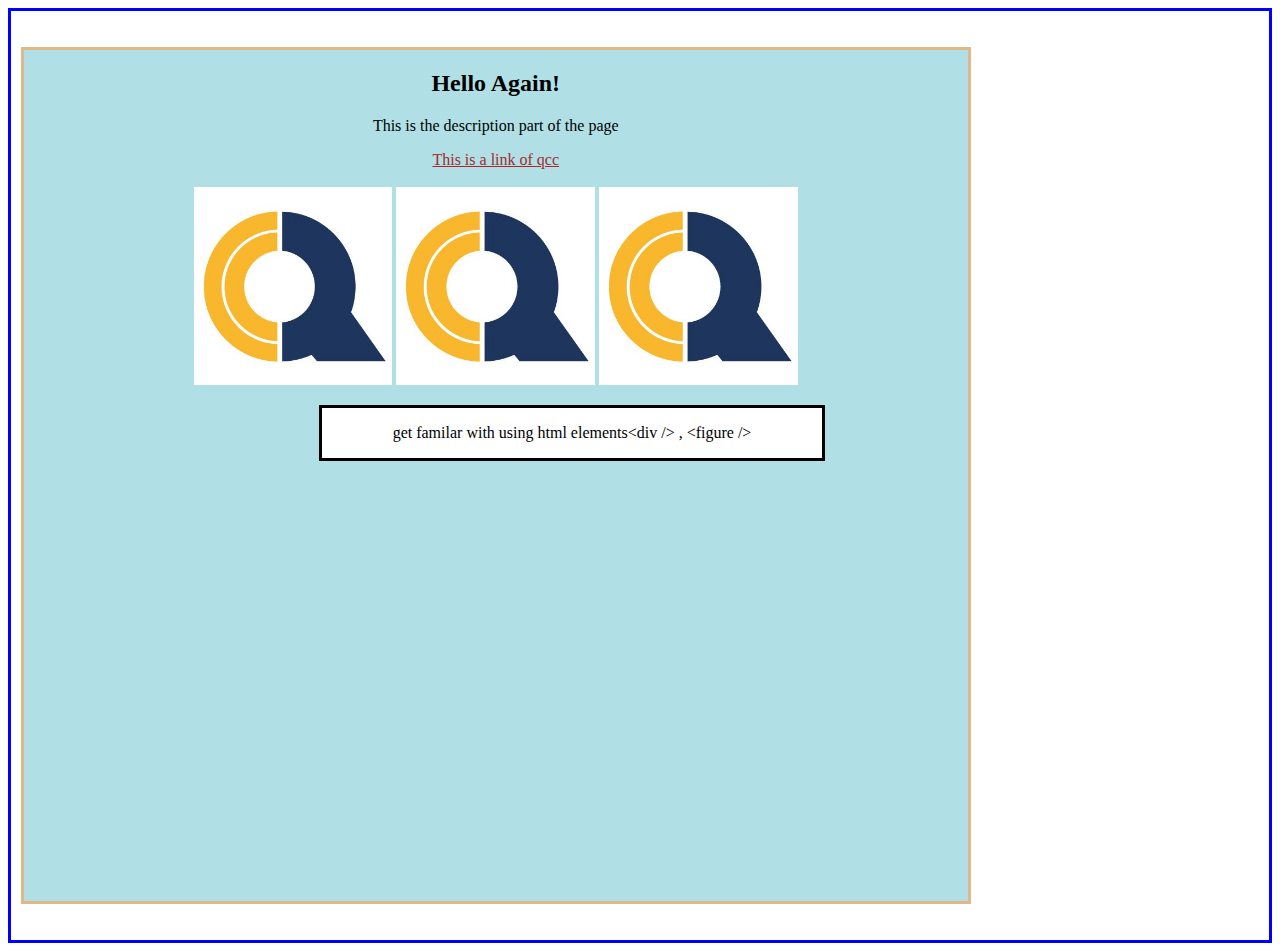
<file: index.html>
<!DOCTYPE html>
<html lang="en">
<head>
    <meta charset="UTF-8">
    <meta name="viewport" content="width= device-width , initial-scale=1.0">
    <title>Document</title>
</head>
<body>
    <header>

    </header>
    <main style="border: 3px solid blue;">
        <br>
        <br>
        <div style='background-color: powderblue;border: 3px solid burlywood;width: 75%;margin-left: 10px;text-align: center;'>
            <h2>Hello Again!</h2>
            <p>This is the description part of the page</p>
            <figure>
                <figcaption><a style='color: brown;'href="https://www.qcc.cuny.edu/">This is a link of qcc</a></figcaption>
                <br>
                <img width='23%'src="qcc_cuny.jpg" alt="">
                <img width='23%'src="qcc_cuny.jpg" alt="">
                <img width='23%'src="qcc_cuny.jpg" alt="">
            </figure>
            <table align="center">
           <div style='background-color: white;border:3px solid black;width: 500px;left:center; margin-left:295px;'>
            
                <p>get familar with using html elements<span><</span>div <span>/></span> <span>,</span> <span><</span>figure <span>/></span></p>
            
        </div>
    </table>
        <br>
        
        <section>
            <iframe width="50%" height="400px" src="https://www.youtube.com/embed/H14bBuluwB8?si=42sxptfTe6qBx64R" frameborder="0"></iframe>
            
        </section>
        <br>




        </div>
        <br>
        <br>
        

    </main>
    <footer>

    </footer>
    
</body>
</html>
</file>
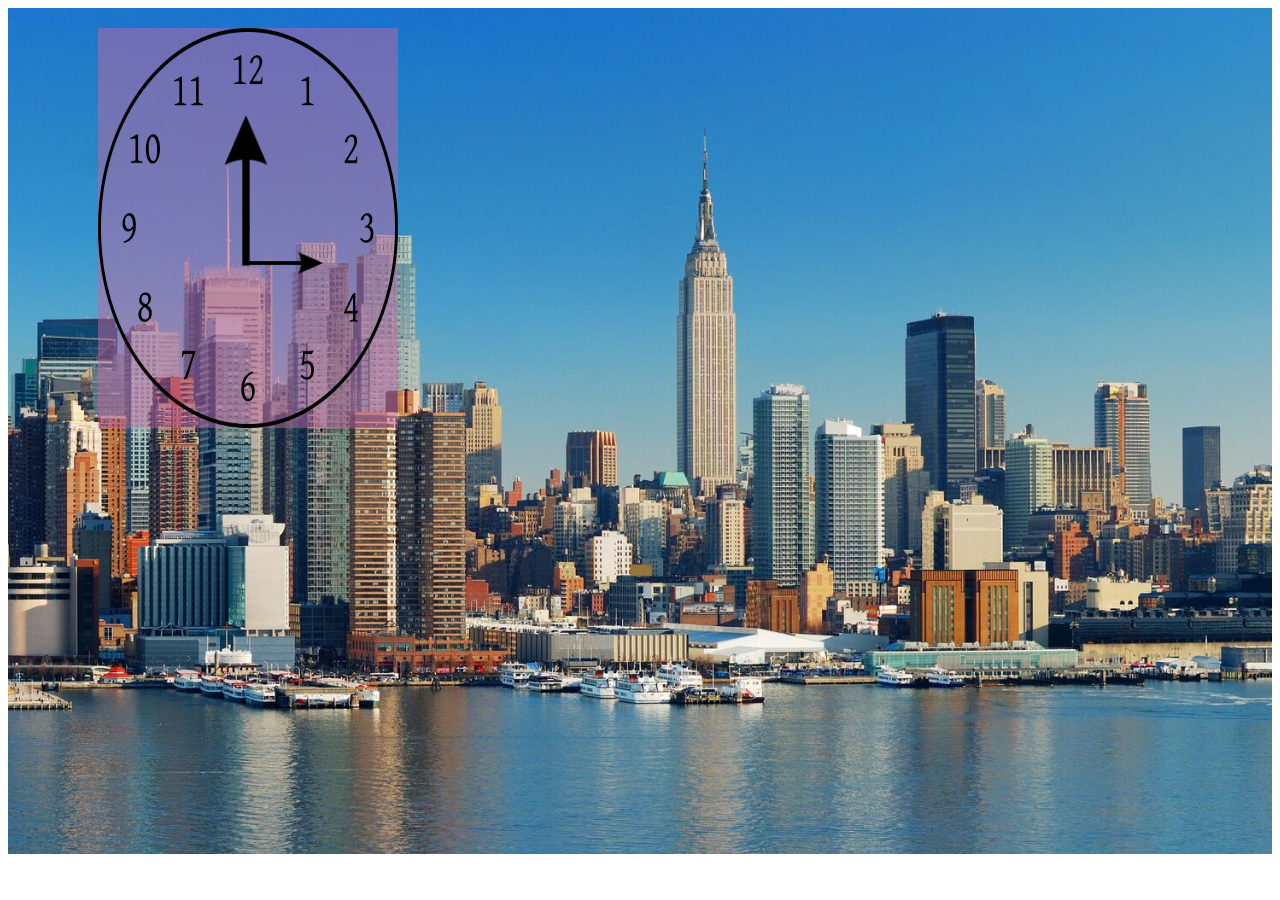
<file: Assingment6/index.html>
<!DOCTYPE html>
<html lang="en">
<head>
    <meta charset="UTF-8">
    <meta name="viewport" content="width=device-width, initial-scale=1.0">
    <title>Document</title>
    <!-- link for css -->
     <link rel="stylesheet" href="style.css">
</head>
<body>
    <!DOCTYPE html>
<html lang="en">
<head>
    <meta charset="UTF-8">
    <meta name="viewport" content="width=device-width, initial-scale=1.0">
    <title>Document</title>
    <link rel="stylesheet" href="style.css">
</head>

<body>
    <div class="Container">
        <img src="images/nyc.jpg" alt="">
      

        <div class="heroBox">
        
       <div class="hero">

        <div class="hand1">
            <img class="I"src="images/hand.png" alt="">

        </div>
        <div class="hand2">
            <img class="I"src="images/hand.png" alt="">

        </div>
        
    </div>
</div>
</div>

    
</body>
</html>
    
</body>
</html>
</file>
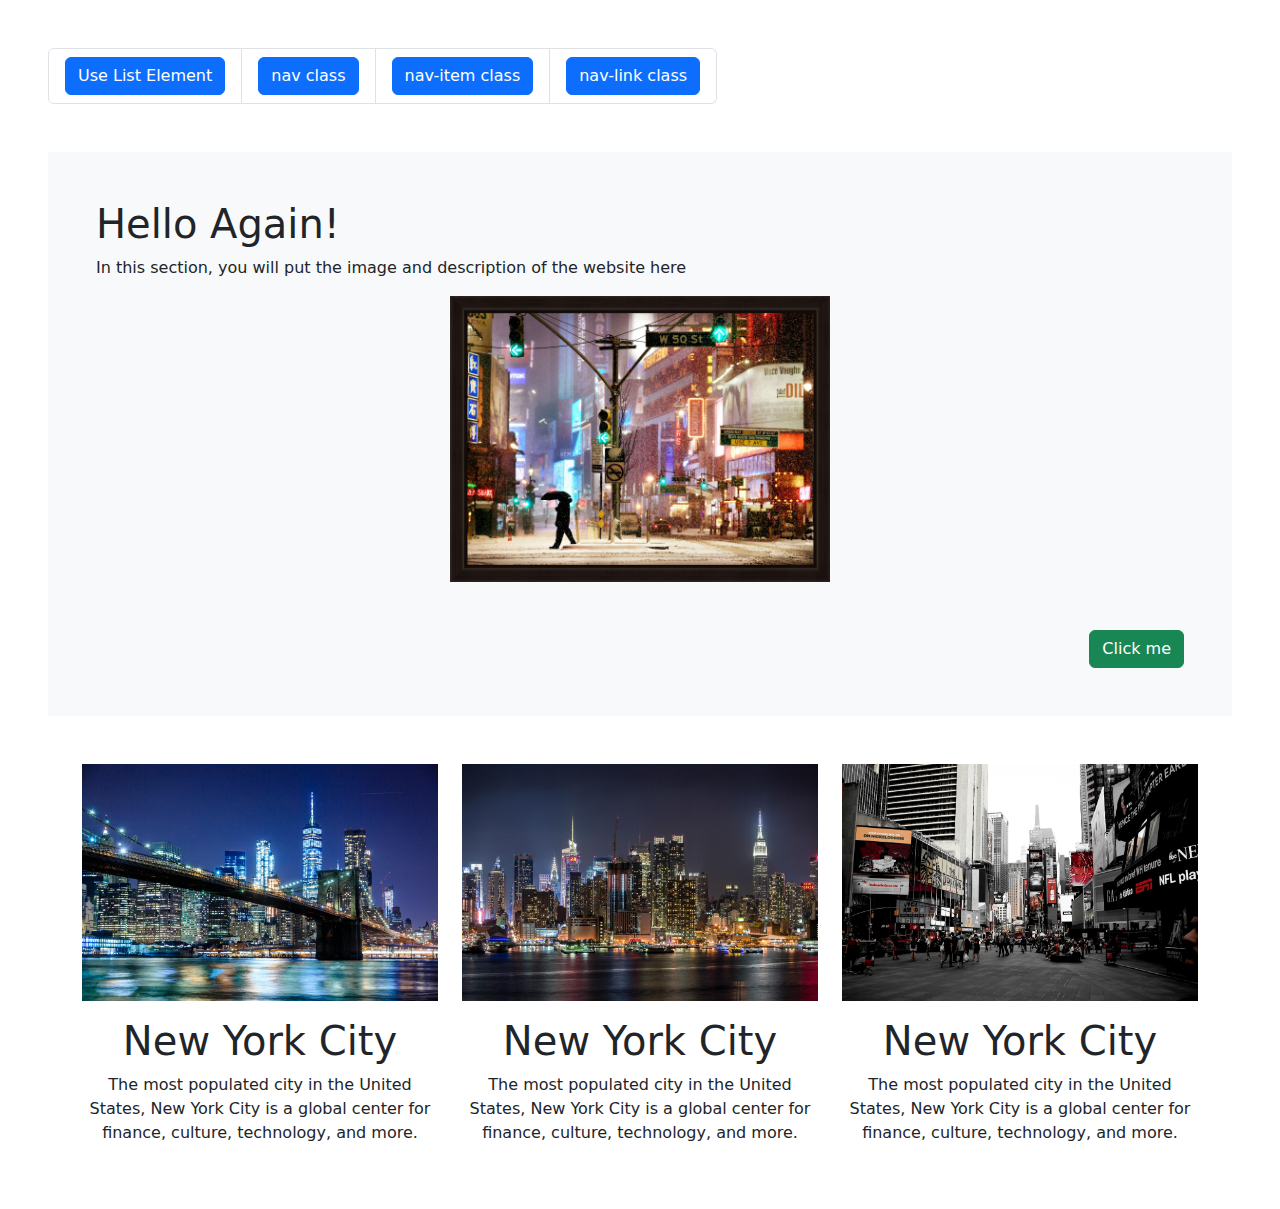
<file: ET710_Assignment8/index.html>
<!-- notes available in Goodnotes -->

<!DOCTYPE html>
<html lang="en">
<head>
    <meta charset="UTF-8">
    <meta name="viewport" content="width=device-width, initial-scale=1.0">
    <title>Document</title>
    <!-- link for bootstrap -->
    <link href="https://cdn.jsdelivr.net/npm/bootstrap@5.3.3/dist/css/bootstrap.min.css" rel="stylesheet" integrity="sha384-QWTKZyjpPEjISv5WaRU9OFeRpok6YctnYmDr5pNlyT2bRjXh0JMhjY6hW+ALEwIH" crossorigin="anonymous">

    
</head>
<body class="m-5">
    <nav>
        <ul class="list-group list-group-horizontal">
            <li class="list-group-item"><button class="btn btn-primary">Use List Element</button></li>
            <li class="list-group-item"><button class="btn btn-primary">nav class</button></li>
            <li class="list-group-item"><button class="btn btn-primary">nav-item class</button></li>
            <li class="list-group-item"><button class="btn btn-primary">nav-link class</button></li>
        </ul>
    </nav>
    <br>
    <br>
    <div class="bg-light p-5">
        <h1>Hello Again!</h1>
        <p>In this section, you will put the image and description of the website here</p>
        <div class="text-center">
        <img src="images/snow picture.jpg" alt=""class="img-fluid " height="35%" width="35%">
        </div>
        <br>
        <br>
        <div class="text-end">
            <button class="btn btn-success">
                Click me
            </button>
        </div>

    </div>
    <br>
    <br>

    <!-- grid part -->

    <div class="container">
        <div class="row">

        <div class="col">
            <img src="images/pic1.jpeg" alt=""class="img-fluid">

            <div class="text-center mt-3">

            <h1>New York City</h1>
    
            <p>The most populated city in the United States, New York City is a global center for finance, culture, technology, and more.  
            </p>
        </div>
        </div>

        <div class="col">
            <img src="images/pic2.jpeg" alt=""class="img-fluid">

            <div class="text-center mt-3">
            
            <h1>New York City</h1>
    
            <p class="dispaly-1">The most populated city in the United States, New York City is a global center for finance, culture, technology, and more.
            </p>
        </div>
        </div>

        <div class="col">
            <img src="images/pic3.jpeg" alt=""class="img-fluid">
            <div class="text-center mt-3">
            <h1>New York City</h1>
    
            <p>The most populated city in the United States, New York City is a global center for finance, culture, technology, and more. 
            </p>
        </div>

        </div>
    </div>
    </div>


    <!-- link for java script -->
    <script src="https://cdn.jsdelivr.net/npm/bootstrap@5.3.3/dist/js/bootstrap.bundle.min.js" integrity="sha384-YvpcrYf0tY3lHB60NNkmXc5s9fDVZLESaAA55NDzOxhy9GkcIdslK1eN7N6jIeHz" crossorigin="anonymous"></script>
    
</body>
</html>
</file>
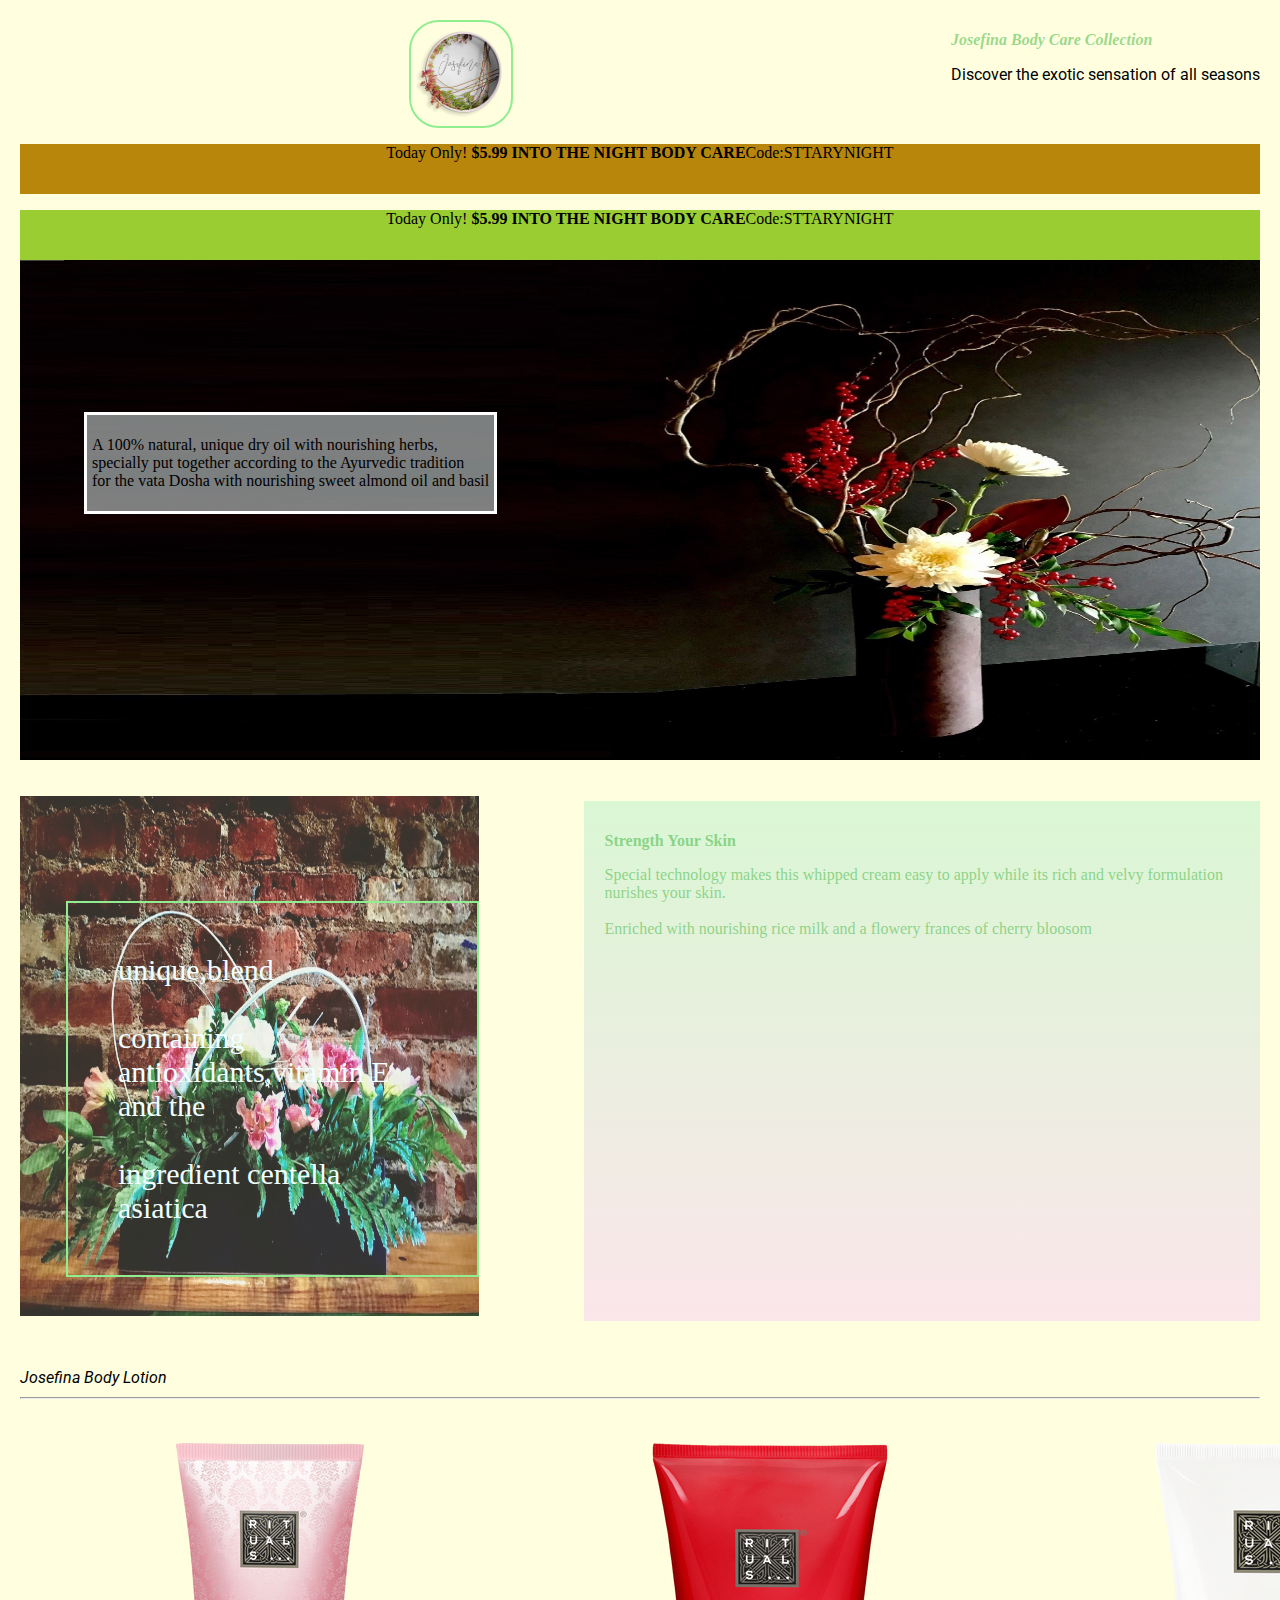
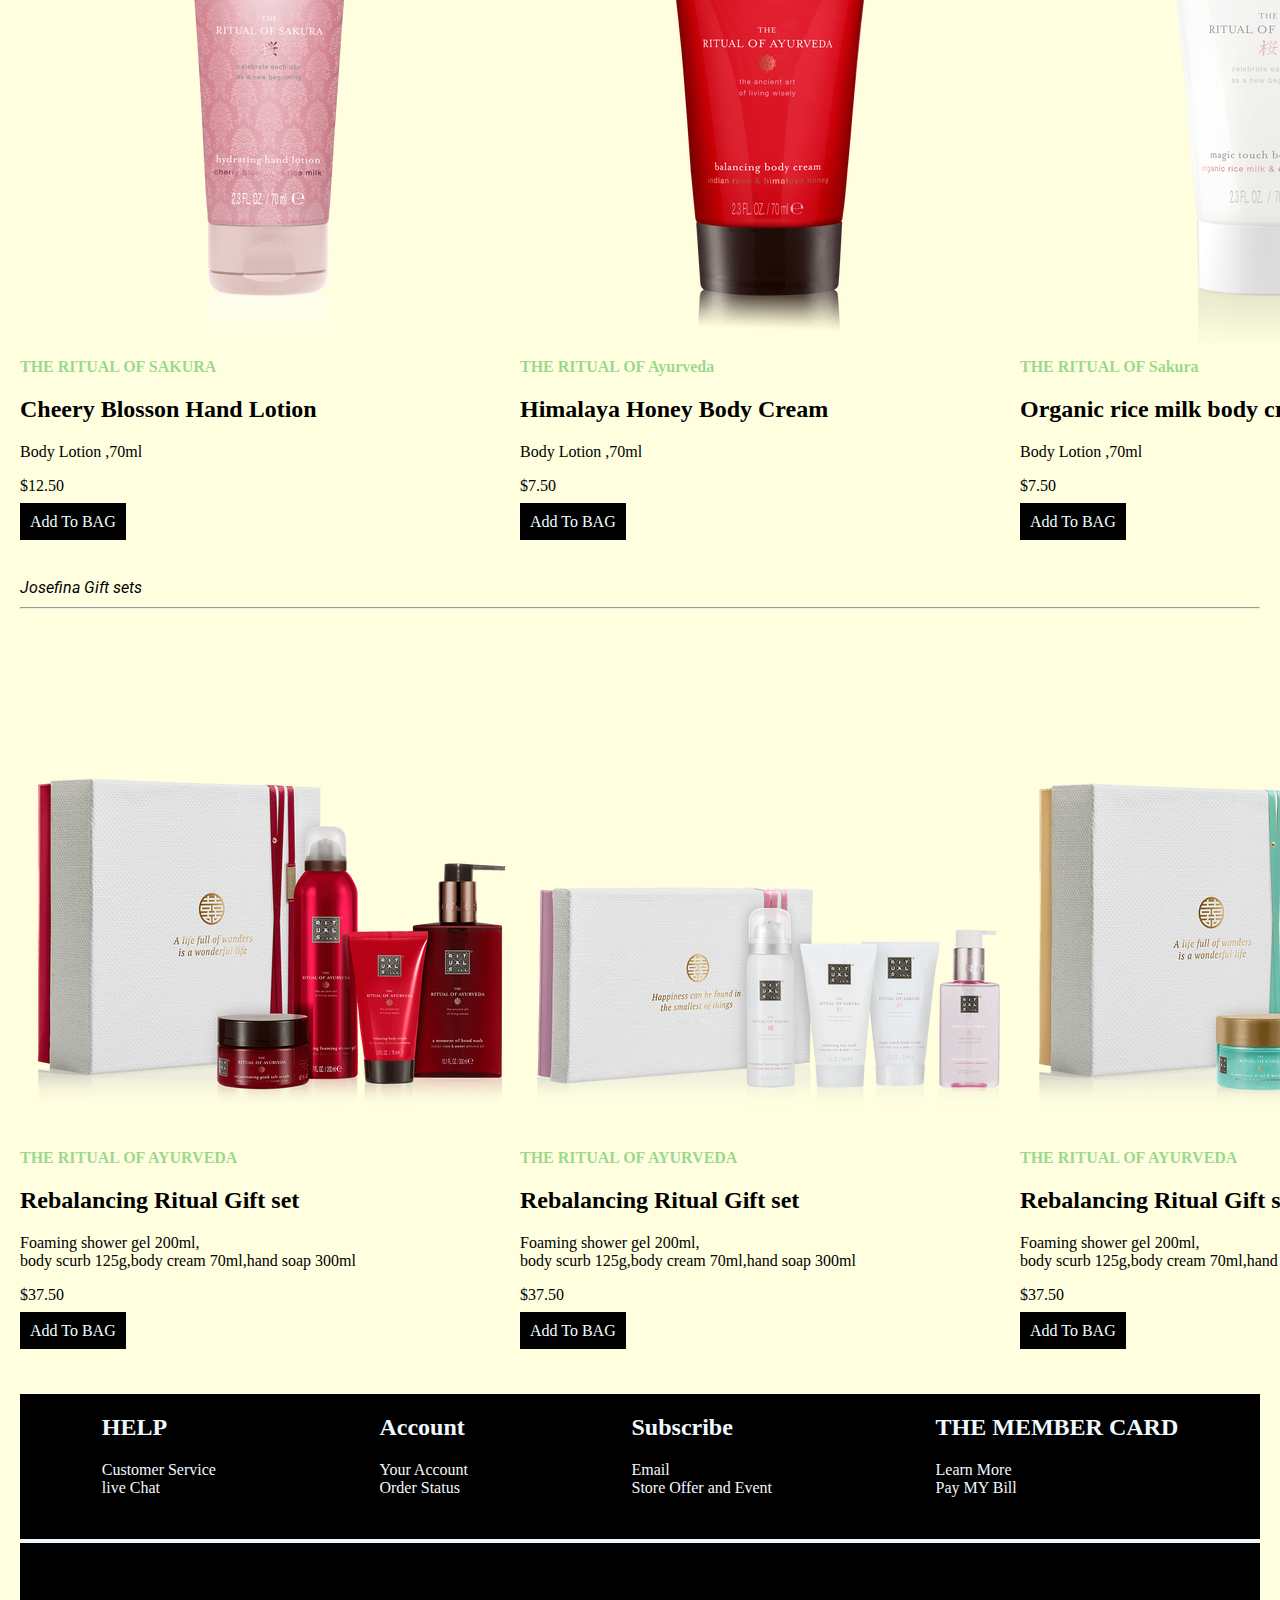
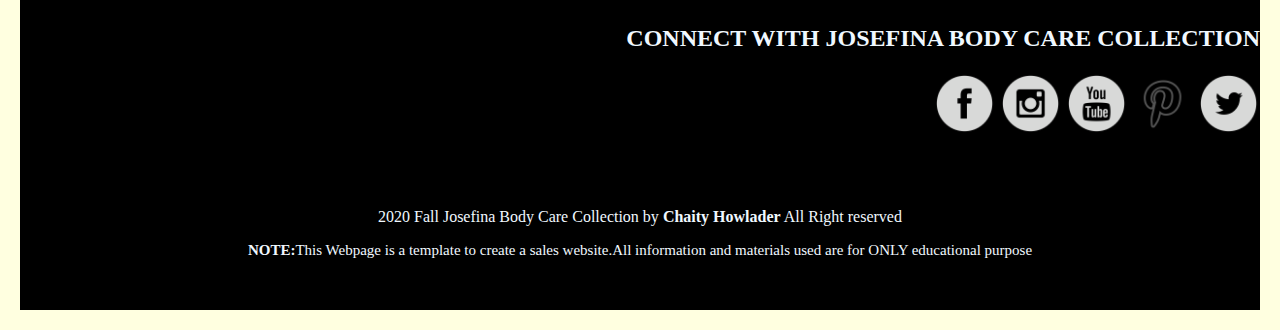
<file: PROJECT_2/index.html>
<!-- project 2 notes available in GoodNotes 

* The border-radius CSS property rounds the corners of an element's outer border edge. You can set a single radius to make circular corners, or two radii to make elliptical corners. */
 -->

<!-- background image for perfectly responsive for cover 
   -->


<!DOCTYPE html>
<html lang="en">

<head>
    <meta charset="UTF-8">
    <meta name="viewport" content="width=device-width, initial-scale=1.0">
    <title>Document</title>

    <!-- link for google font -->
    <link rel="preconnect" href="https://fonts.googleapis.com">
    <link rel="preconnect" href="https://fonts.gstatic.com" crossorigin>
    <link
        href="https://fonts.googleapis.com/css2?family=Poppins:wght@400;500;600;700;800;900&family=Roboto:ital,wght@0,400;0,700;1,400;1,700&display=swap"
        rel="stylesheet">
    <!-- link for css -->
    <link rel="stylesheet" href="style.css">

</head>

<body>
    <header>
        <nav>
            <div class="imageContainer">
                <img class="imageStyle" src="images/logo.png" alt="">
            </div>

            <div class="flexContainer">

                <div>
                    <h1 class="roboto-bold-italic, font"><i>Josefina Body Care Collection</i></h1>
                    <p class="roboto-regular">Discover the exotic sensation of all seasons</p>
                </div>

            </div>







        </nav>

        <!-- slide show start here -->
         <div class="img_slider">
            
                <div class="my_slide1">
                    
                    <p>Today Only! <b>$5.99 INTO THE NIGHT BODY CARE</b>Code:STTARYNIGHT</p>

                    
                </div>
                <div class="my_slide2">
                    <p>Today Only! <b>$5.99 INTO THE NIGHT BODY CARE</b>Code:STTARYNIGHT</p>
                </div>

                

                
            

         </div>

        <!-- cover section -->

        <div class="hero">
            <div class="box1">
                <p>A 100% natural, unique dry oil with nourishing herbs,<br>
                    specially put together according to the Ayurvedic
                    tradition <br>
                    for the vata Dosha with nourishing sweet almond oil and basil</p>
            </div>
        </div>
        <br>
        <br>
        <div class="introContainer">
            <div class="intro2">
                <img src="images/intro_img1.jpg" alt="">
                <div class="des">
                    unique,blend <br>
                    <br>containing antioxidants,vitamin E and the <br> <br>ingredient centella asiatica


                </div>


            </div>

            <div class="intro3">
                <h1>Strength Your Skin</h1>
                <p>
                    Special technology makes this whipped cream easy to apply while its rich and velvy formulation
                    nurishes your skin.
                    <br><br>Enriched with nourishing rice milk and a flowery frances of cherry bloosom
                </p>


            </div>

        </div>





    </header>
    <br>
    <br>
    <!-- main section start -->
    <main>
        
            <div>
        <h1 class="f2 roboto-regular-italic">Josefina Body Lotion</h1>
    </div>
        <hr>
        <br>
        <br>
        <!-- main window works start here -->
         
        <!-- main window item block worked here -->
        <div class="mainContainer1">
            <!-- first main block part1 start here -->

            <div class="mainWindow1">
                <img src="images/item1.png" alt="">
                <h1>THE RITUAL OF SAKURA</h1>
                <h2>Cheery Blosson Hand Lotion </h2>
                <p>Body Lotion <span>,</span>70ml</p>
                <span>$12.50</span>
                <br>
                <br>
                <a class="btn" href="#no1">Add To BAG</a>

                <!-- first modal Window -->


                <div     class="modalWindow1 " id="no1">
                    <div class="modalWindowElement">
                    <div>
                        <h1 class="f2">IT'S IN THE BAG HERE</h1>
                        <hr>
                        <br>
                        <!-- modal cart flex here -->
                        <div class="modalFlex">
                            <img src="images/item1.png" alt="">
                            <div>
                                <h1 class="f2">THE RITUAL OF SAKURA </h1>
                                <br>

                                <h2>Cherry Blosson Hand Lotion</h2>
                                <br>

                                <p>Body Lotion <span>,</span>70ml</p>
                                <span>$12.50</span>
                                <br>
                                <br>
                                <br>
                                <span>Mix & Match 3/$33</span>
                            </div>



                        </div>

                        <div class="modalPart2">
                            <h1 class="f2">Nurture and comfort skin from top to toe with the Ritual of Sakura Body Cream
                                from Rituals </h1>
                            <br>
                            <hr>
                            <br>
                            <a class="button" href="">CONTINUE SHOPPING</a>
                        </div>

                        <div class="exitButton">
                            <a href="">X</a>
                        </div>

                    </div>
                </div>


                </div>

            </div>

            <!-- first main block part2 start here -->

            <div class="mainWindow2">
                <img src="images/item2.png" alt="">
                <h1>THE RITUAL OF Ayurveda</h1>
                <h2>Himalaya Honey Body Cream </h2>
                <p>Body Lotion <span>,</span>70ml</p>
                <span>$7.50</span>
                <br>
                <br>
                <a class="btn" href="#no2">Add To BAG</a>

                <!-- first modal Window -->


                <div     class="modalWindow2 " id="no2">
                    <div class="modalWindowElement">
                    <div>
                        <h1 class="f2">IT'S IN THE BAG HERE</h1>
                        <hr>
                        <br>
                        <!-- modal cart flex here -->
                        <div class="modalFlex">
                            <img src="images/item2.png" alt="">
                            <div>
                                <h1 class="f2">THE RITUAL OF SAKURA </h1>
                                <br>

                                <h2>Himalaya Honey body cream</h2>
                                <br>

                                <p>Body Lotion <span>,</span>70ml</p>
                                <span>$7.50</span>
                                <br>
                                <br>
                                <br>
                                <span>Mix & Match 3/$33</span>
                            </div>



                        </div>

                        <div class="modalPart2">
                            <h1 class="f2">Nurture and comfort skin from top to toe with the Ritual of Sakura Body Cream
                                from Rituals </h1>
                            <br>
                            <hr>
                            <br>
                            <a class="button" href="">CONTINUE SHOPPING</a>
                        </div>

                        <div class="exitButton">
                            <a href="">X</a>
                        </div>

                    </div>
                </div>


                </div>

            </div>

            <!-- first main block part3 start here -->

            <div class="mainWindow3">
                <img src="images/item3.png" alt="">
                <h1>THE RITUAL OF Sakura</h1>
                <h2>Organic rice milk body cream </h2>
                <p>Body Lotion <span>,</span>70ml</p>
                <span>$7.50</span>
                <br>
                <br>
                <a class="btn" href="#no3">Add To BAG</a>

                <!-- first modal Window -->


                <div     class="modalWindow3 " id="no3">
                    <div class="modalWindowElement">
                    <div>
                        <h1 class="f2">IT'S IN THE BAG HERE</h1>
                        <hr>
                        <br>
                        <!-- modal cart flex here -->
                        <div class="modalFlex">
                            <img src="images/item3.png" alt="">
                            <div>
                                <h1 class="f2">THE RITUAL OF SAKURA </h1>
                                <br>

                                <h2>Organic rice milk body cream</h2>
                                <br>

                                <p>Body Lotion <span>,</span>70ml</p>
                                <span>$7.50</span>
                                <br>
                                <br>
                                <br>
                                <span>Mix & Match 3/$33</span>
                            </div>



                        </div>

                        <div class="modalPart2">
                            <h1 class="f2">Nurture and comfort skin from top to toe with the Ritual of Sakura Body Cream
                                from Rituals </h1>
                            <br>
                            <hr>
                            <br>
                            <a class="button" href="">CONTINUE SHOPPING</a>
                        </div>

                        <div class="exitButton">
                            <a href="">X</a>
                        </div>

                    </div>
                </div>


                </div>

            </div>


        </div>
        <br>
        <br>

        <!-- intro part2 -->
        <div>
            <h1 class="f2 roboto-regular-italic">Josefina Gift sets</h1>
        </div>
            <hr>
            <br>
            <br>

        <!-- main window gift block worked here -->
         <div class="mainContainer2">

            <!-- second main window part1 worked here-->

            <div class="mainWindowG1">
                <img src="images/gift_set1.png" alt="">
                <h1>THE RITUAL OF AYURVEDA</h1>
                <h2>Rebalancing Ritual Gift set </h2>
                <p>Foaming shower gel 200ml,<br>body scurb 125g,body cream 70ml,hand soap 300ml</p>
                <span>$37.50</span>
                <br>
                <br>
                <a class="btn" href="#nog1">Add To BAG</a>

                <!-- first modal Window -->


                <div     class="modalWindowG1 " id="nog1">
                    <div class="modalWindowElement">
                    <div>
                        <h1 class="f2">IT'S IN THE BAG HERE</h1>
                        <hr>
                        <br>
                        <!-- modal cart flex here -->
                        <div class="modalFlex">
                            <img src="images/gift_set1.png" alt="">
                            <div>
                                <h1 class="f2">THE RITUAL OF AYURVEDA </h1>
                                <br>

                                <h2>Rebalancing Ritual Gift set</h2>
                                <br>

                                <p>Foaming shower gel 200ml,body scurb 125g,body cream 70ml,hand soap 300ml</p>
                                <span>$37.50</span>
                                <br>
                                <br>
                                <br>
                                <span>Mix & Match 3/$33</span>
                            </div>



                        </div>

                        <div class="modalPart2">
                            <h1 class="f2">Nurture and comfort skin from top to toe with the Ritual of Sakura Body Cream
                                from Rituals </h1>
                            <br>
                            <hr>
                            <br>
                            <a class="button" href="">CONTINUE SHOPPING</a>
                        </div>

                        <div class="exitButton">
                            <a href="">X</a>
                        </div>

                    </div>
                </div>


                </div>

            </div>

            
            <!-- second main window part2 worked here-->

            <div class="mainWindowG2">
                <img src="images/gift_set2.png" alt="">
                <h1>THE RITUAL OF AYURVEDA</h1>
                <h2>Rebalancing Ritual Gift set </h2>
                <p>Foaming shower gel 200ml,<br>body scurb 125g,body cream 70ml,hand soap 300ml</p>
                <span>$37.50</span>
                <br>
                <br>
                <a class="btn" href="#nog2">Add To BAG</a>

                <!-- first modal Window -->


                <div     class="modalWindowG2 " id="nog2">
                    <div class="modalWindowElement">
                    <div>
                        <h1 class="f2">IT'S IN THE BAG HERE</h1>
                        <hr>
                        <br>
                        <!-- modal cart flex here -->
                        <div class="modalFlex">
                            <img src="images/gift_set2.png" alt="">
                            <div>
                                <h1 class="f2">THE RITUAL OF AYURVEDA </h1>
                                <br>

                                <h2>Rebalancing Ritual Gift set</h2>
                                <br>

                                <p>Foaming shower gel 200ml,body scurb 125g,body cream 70ml,hand soap 300ml</p>
                                <span>$37.50</span>
                                <br>
                                <br>
                                <br>
                                <span>Mix & Match 3/$33</span>
                            </div>



                        </div>

                        <div class="modalPart2">
                            <h1 class="f2">Nurture and comfort skin from top to toe with the Ritual of Sakura Body Cream
                                from Rituals </h1>
                            <br>
                            <hr>
                            <br>
                            <a class="button" href="">CONTINUE SHOPPING</a>
                        </div>

                        <div class="exitButton">
                            <a href="">X</a>
                        </div>

                    </div>
                </div>


                </div>

            </div>

            <!-- second main window part3 worked here-->

            <div class="mainWindowG3">
                <img src="images/gift_set3.png" alt="">
                <h1>THE RITUAL OF AYURVEDA</h1>
                <h2>Rebalancing Ritual Gift set </h2>
                <p>Foaming shower gel 200ml,<br>body scurb 125g,body cream 70ml,hand soap 300ml</p>
                <span>$37.50</span>
                <br>
                <br>
                <a class="btn" href="#nog3">Add To BAG</a>

                <!-- first modal Window -->


                <div     class="modalWindowG3 " id="nog3">
                    <div class="modalWindowElement">
                    <div>
                        <h1 class="f2">IT'S IN THE BAG HERE</h1>
                        <hr>
                        <br>
                        <!-- modal cart flex here -->
                        <div class="modalFlex">
                            <img src="images/gift_set3.png" alt="">
                            <div>
                                <h1 class="f2">THE RITUAL OF AYURVEDA </h1>
                                <br>

                                <h2>Rebalancing Ritual Gift set</h2>
                                <br>

                                <p>Foaming shower gel 200ml,body scurb 125g,body cream 70ml,hand soap 300ml</p>
                                <span>$37.50</span>
                                <br>
                                <br>
                                <br>
                                <span>Mix & Match 3/$33</span>
                            </div>



                        </div>

                        <div class="modalPart2">
                            <h1 class="f2">Nurture and comfort skin from top to toe with the Ritual of Sakura Body Cream
                                from Rituals </h1>
                            <br>
                            <hr>
                            <br>
                            <a class="button" href="">CONTINUE SHOPPING</a>
                        </div>

                        <div class="exitButton">
                            <a href="">X</a>
                        </div>

                    </div>
                </div>


                </div>

            </div>





         </div>

        

    </main>
    <br>
    <br>
    <br>
     <!-- footer part start here -->
    
    <footer>

       
     <div class="container">
        <div>
            <h2>HELP</h1>
            <p>Customer Service <br>
            live Chat</p>
        </div>
        <div>
            <h2>Account</h2>
            <p>Your Account <br>
            Order Status</p>
        </div>
        <div>
            <h2>Subscribe</h2>
            <p>Email <br>
            Store Offer and Event</p>
        </div>
        <div>
            <h2>THE MEMBER CARD</h2>
            <p>Learn More <br>
            Pay MY Bill</p>
        </div>

     </div>
     <br>
     <hr class="hr">
     <br>
     <br>
     <br>
     <!-- footer second part -->

     <div class="footerSecond">
        <div>
        
        <h2 class="h2">CONNECT WITH JOSEFINA BODY CARE COLLECTION</h2>
    </div>
        <div class="foterImg">
            
            <img src="images/facebook.png" alt="">
            <img src="images/instagram.png" alt="">
            <img src="images/youtube.png" alt="">
            <img src="images/pin.png" alt="">
            <img src="images/twitter.png" alt="">
        </div>
    
    


     </div>
     <br>
     <br>
     <br>
     <div class="footerLast">
        <P>2020 Fall Josefina Body Care Collection by <b>Chaity Howlader</b> All Right reserved</P>
        <p class="f"> <b>NOTE:</b>This Webpage is a template to create a sales website.All information and materials used are for ONLY educational purpose</p>
     </div>
     <br>
     <br>



    </footer>

</body>

</html>
</file>
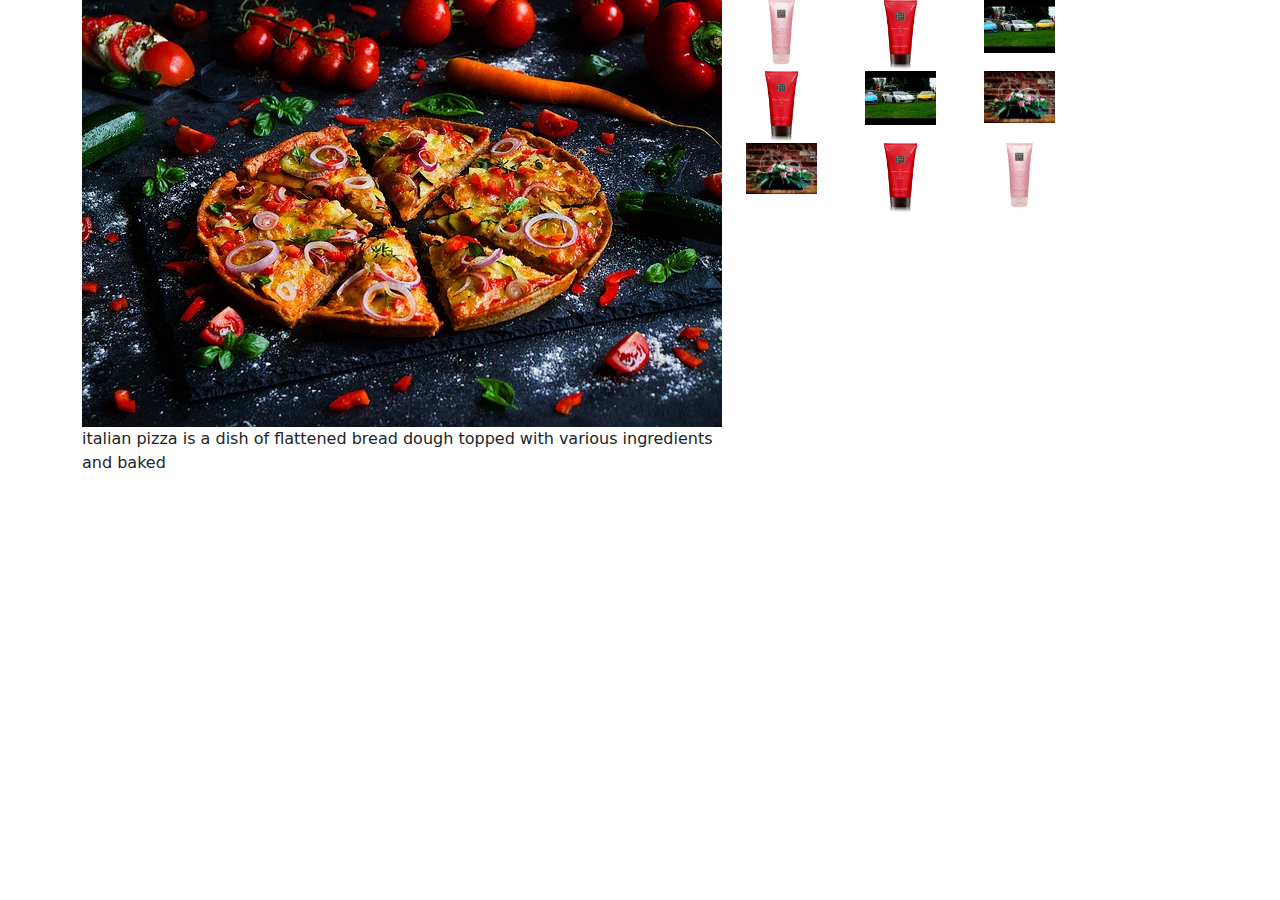
<file: quiz/index.html>
<!DOCTYPE html>
<html lang="en">

<head>
    <meta charset="UTF-8">
    <meta name="viewport" content="width=device-width, initial-scale=1.0">
    <title>Document</title>
    <!-- link for CSS -->
    <link href="https://cdn.jsdelivr.net/npm/bootstrap@5.3.3/dist/css/bootstrap.min.css" rel="stylesheet"
        integrity="sha384-QWTKZyjpPEjISv5WaRU9OFeRpok6YctnYmDr5pNlyT2bRjXh0JMhjY6hW+ALEwIH" crossorigin="anonymous">

</head>

<body class="m-10">
    <div class="container ">
    
        <section class="row">
            <div class="col"><img src="images/italian-cuisine-6903774_640.jpg" alt=""><br><p>italian pizza is a dish of flattened bread dough topped with various ingredients and baked</p>
            </div>
            

            <div class="col">

                <div class="row">
                    <div class="col-sm-3"><img class="w-75" src="images/item1.png" alt=""></div>
                    <div class="col-sm-3"><img class="w-75" src="images/item2.png" alt=""></div>
                    <div class="col-sm-3"><img class="w-75" src="car picture.jpg" alt=""></div>

                </div>
                <div class="row">
                    <div class="col-sm-3"><img class="w-75" src="images/item2.png" alt=""></div>
                    <div class="col-sm-3"><img class="w-75" src="car picture.jpg" alt=""></div>
                    <div class="col-sm-3"><img class="w-75" src="images/intro_img1.jpg" alt=""></div>

                </div>
                <div class="row">
                    <div class="col-sm-3"><img class="w-75" src="images/intro_img1.jpg" alt=""></div>
                    <div class="col-sm-3"><img class="w-75" src="images/item2.png" alt=""></div>
                    <div class="col-sm-3"><img class="w-75" src="images/item1.png" alt=""></div>

                </div>
            </div>
        </section>

    </div>
    







    


  




</body>

</html>
</file>
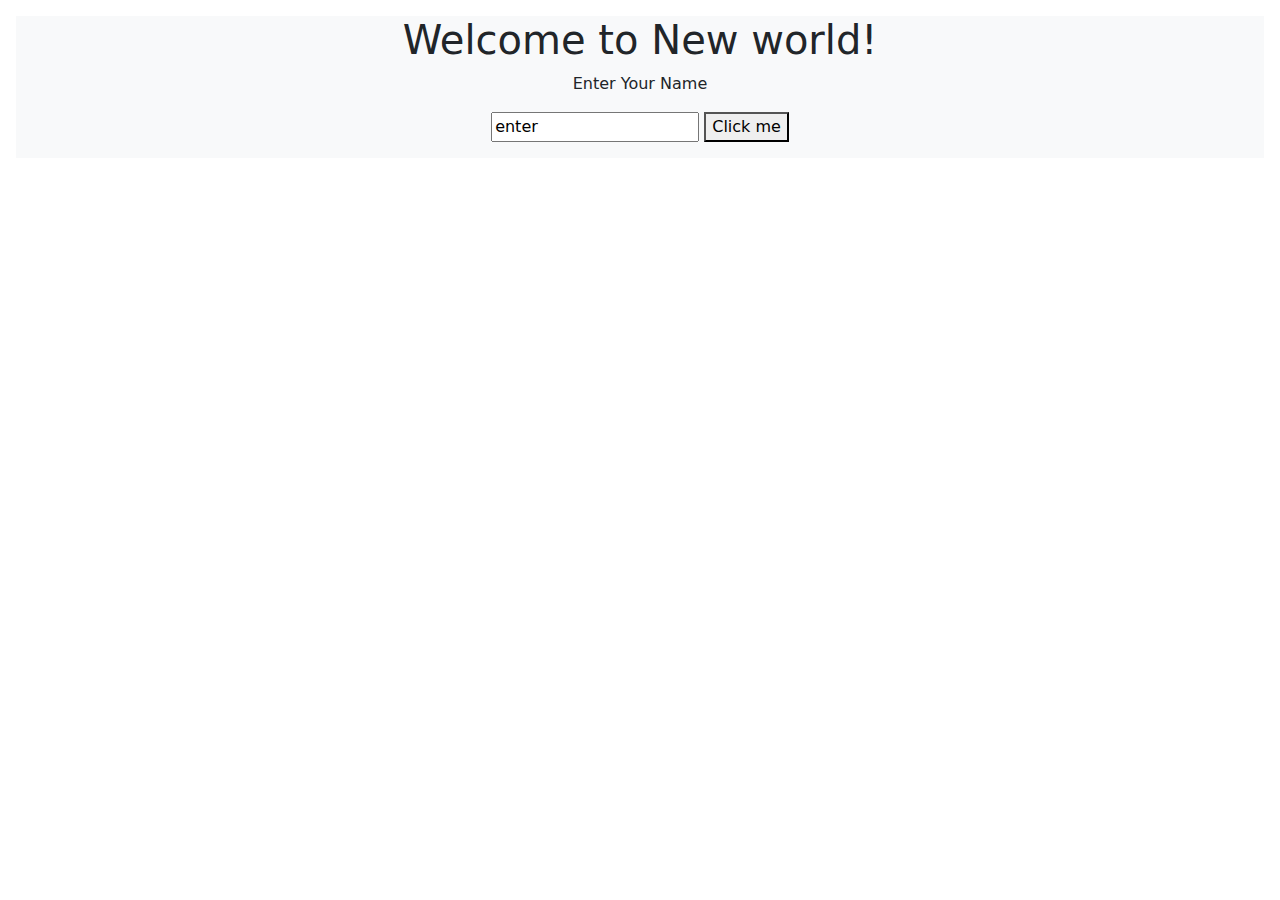
<file: Quiz3/index.html>
<!DOCTYPE html>
<html lang="en">
<head>
    <meta charset="UTF-8">
    <meta name="viewport" content="width=device-width, initial-scale=1.0">
    <title>Document</title>
    <!-- link for bootsrap -->
    <link href="https://cdn.jsdelivr.net/npm/bootstrap@5.3.3/dist/css/bootstrap.min.css" rel="stylesheet" integrity="sha384-QWTKZyjpPEjISv5WaRU9OFeRpok6YctnYmDr5pNlyT2bRjXh0JMhjY6hW+ALEwIH" crossorigin="anonymous">
</head>
<body>
    <div class="text-center bg-light m-3 pb-3">
        <h1>Welcome to New world!</h1>
        <p>Enter Your Name</p>
       
      
       <input type="text" placeholder="Enter your name" value="enter">
      
      <button onclick="showSummary()">Click me</button>
      </div>
      
      
      
      
      
      
    <!-- java script  -->
    <script src="java.js"></script>



    
</body>
</html>
</file>
<file: Assingment6/style.css>
/* .imgContainer{
    background-image: url('/images/nyc.jpg');
    background-size: 100% 100%;
}

 */
 .Container{
   position: relative;
    
 }
 .Container>img{
    width: 100%;
    height: 100%;
 }
 .heroBox{
    position: absolute;
    top: 0;
    left: 10px;
 }

.hero{
    background-image: url("images/clockimage.png");
    background-size: 100% 100%;
    /* here 25% Left for background image set in the middle */
     margin:20px 20px 20px 25%; 
     background-color: rgba(192, 101, 162, 0.5); 
    /* set fixed height and width for get small image */
     width:300px;
     height:400px; 

    position:relative;
    
}
.I{
    width: 50%;
    height:25%;
}
.hero>.hand1{
    position: absolute;
      left:50%; 
      top:54%; 
      
      animation: moveBox1 2s infinite; 
     
    

}
@keyframes moveBox1 {
    0%{transform: rotate(0deg);
        transform-origin: bottom center;
        

        
        
    }
    100%{
        transform: rotate(360deg);
        transform-origin: bottom center;
        

        
       
        
    }
    
}

.hero>.hand2{
     position:absolute; 
     /* left:50%;
     top:46%; */
     /* use transform property to straight up the angle
     -90deg to up the angle */
     transform: rotate(-90deg);
     /* top for set the position properly */
     top:12%;
      /* animation: moveBox2 2s infinite;  */
     

    

    
    
}
@keyframes moveBox2 {
    0%{transform: rotate(0deg);
        transform-origin: bottom center;
        

        
        
    }
    100%{
        transform: rotate(360deg);
        transform-origin: bottom center;

    
}
}
</file>
<file: PROJECT_2/style.css>
body{
    background-color: lightyellow;
    margin: 20px;
}
/* css font styles */
.roboto-regular {
    font-family: "Roboto", serif;
    font-weight: 400;
    font-style: normal;
  }
  
  .roboto-bold {
    font-family: "Roboto", serif;
    font-weight: 700;
    font-style: normal;
  }
  
  .roboto-regular-italic {
    font-family: "Roboto", serif;
    font-weight: 400;
    font-style: italic;
  }
  .roboto-bold-italic {
    font-family: "Roboto", serif;
    font-weight: 800;
    font-style: italic;
  }
   .imageStyle{
    width: 100px;
    height:100px;
    
    
  } 
  /* border for image */
  
    
  
  /* make nav elements inline */
  nav{
    display: flex;
   gap: 50px;
  }

  /* make nav animation */
  /* nav{
     position:relative; 
  } */

  nav>.imageContainer{
    animation: moveBox1 2s infinite;
    /* position: absolute; */
     /* top:20px; */
     margin: auto;
    border: 2px solid lightgreen;

    border-radius: 30px;
    
  }
  @keyframes moveBox1 {
    0% {
          /* bottom: 12px; */
        /* right: 12px; */  
        /* width: 20%; */
        
    
    }

    50% {
         /* bottom: 20px; */
        /* left: 0px; */ 
        /* background-color: rgba(42, 199, 25, 0.5); */

       
    }

    100% {
        /* bottom: 30px; */
       /*  left: 0px; */
       /*  width: 50%; */
        /* background-color: rgba(14, 37, 137, 0.5); */
        /* position related property */
        /* transform: rotate(-90deg); */
        /* scale reduced hight and weight along */
           transform: scale(0.5); 
         /*  transform: skew(25deg); */
          
    }     
        
    
  }

  /* style for another block of nav for animation */

  nav>.flexContainer{
    animation: moveBox2 2s infinite;
    /* position: absolute; */
    /* top:12px;
    left:50px;
     */
  }

  @keyframes moveBox2 {
    0% {
          bottom: 0px;
        /* right: 12px; */  
        /* width: 20%; */
        
    
    }

    50% {
         bottom: 0px;
        /* left: 0px; */ 
        background-color: rgba(42, 199, 25, 0.5);

       
    }

    100% {
        bottom: 0px;
       /*  left: 0px; */
       /*  width: 50%; */
        /* background-color: rgba(14, 37, 137, 0.5); */
        /* position related property */
        /* transform: rotate(-90deg); */
        /* scale reduced hight and weight along */
          /* transform: scale(0.5); */ 

          transform: skew(40deg);
          
    }     
        
    
  }

  /* background image styles */
  /* size for background image */
  .hero {
    /* get image by css */
    background-image: url("images/intro_img2.jpg");

    /* size for background image */
    background-size: 100% 100%;

     position: relative; 
    
/* need height for give apropiate height of background image  */
    height: 500px;
}
.box1{
    background-color: rgba(241, 253, 253,0.5);
    position: absolute;
    /* make the block down and from move to left side */
    top:30%;
    left:5%;

    border:3px solid white;
    padding: 5px;
    margin: 2px;

}

/* style for image with text */
.intro2{
    
        position: relative;
        display: inline-block;
      
}
.intro2 img{
    display: block;
  width: 100%;
  height: 520px;
  filter: blur(2px); 
  filter: opacity(80%);
}
.des{
    position: absolute;
    top: 20%; 
    left: 10%; 
     /* transform: translate(-50%, -50%); */ 
    /* background-color:rgba(241, 253, 253,0.5);   */
    
    padding: 50px; 
    font-size: 30px; 
    /* text-align: center; */
    /* background-color: rgba(0,0,0,0.2); */
    color: azure;
    margin: auto;
    border: 2px solid lightgreen


}

.intro3{
    background-image: linear-gradient(rgba(181, 239, 200, 0.5), rgba(246, 204, 244, 0.5));
    width: 80%;
    height: 500px;
    margin-top: 5px;
    margin-left: 5px;
    margin-bottom: 0px;
    
    padding:20px 20px 0px;
    
    
}
.intro3 >p ,h1{
    font-size: medium;
    color: rgba(54, 178, 54, 0.5);
}
.introContainer{
    display:flex;
    justify-content: space-between;
    gap: 100px;
}
.f2{
    color: black;
    font-size: medium;
    
}
.btn{
    background-color: black;
    text-decoration: none;
    padding: 10px;
    color: azure;
}

.btn:hover{
    background-color: grey;


}
.f2{
    color: black;
}
.modalFlex{
    display: flex;
}
.button{
    padding: 10px;
    background-color: azure;
    color: black;
     border:none;
     text-decoration: none; 
}
.modalPart2{
    background-color: rgba(174, 171, 171,0.5);
    padding: 20px;
}
/* background for modalwindow */

.modalWindowElement{
    background-color: azure;
    padding: 10px;
    width: 60%;
    height:60%;
    /* text-align: center; */
    margin-top: 10%;
    margin-left: 20%;
}
/* style for modal window exit button on the top corner */
.modalWindowElement{
    position: relative;
}

.exitButton{
    position:absolute;
    bottom:97%;
    left:97%;
    text-decoration: none;
}

/* style for modal window1 to link with main window */
.modalWindow1{
    background-color: rgba(255, 255, 255,0.5);
    
    opacity:0;
    
     pointer-events: none;
     /* never moved so we use fixed */
     position:fixed;
     top:0;
     left:0;
     right:0;
     bottom:0;

    
}
.modalWindow1:target{
    opacity:1;
    pointer-events: all;
}

/* style for modalWindow2 */
.modalWindow2{
    background-color: rgba(255, 255, 255,0.5);
    
    opacity:0;
    
     pointer-events: none;
     /* never moved so we use fixed */
     position:fixed;
     top:0;
     left:0;
     right:0;
     bottom:0;

    
}
.modalWindow2:target{
    opacity:1;
    pointer-events: all;
}

/* style for modalWindow3 for part mainwindow part1 */

.modalWindow3{
    background-color: rgba(255, 255, 255,0.5);
    
    opacity:0;
    
     pointer-events: none;
     /* never moved so we use fixed */
     position:fixed;
     top:0;
     left:0;
     right:0;
     bottom:0;

    
}
.modalWindow3:target{
    opacity:1;
    pointer-events: all;
}
/* style for modalWindowG1 for main window part2 */

.modalWindowG1{
    background-color: rgba(255, 255, 255,0.5);
    
    opacity:0;
    
     pointer-events: none;
     /* never moved so we use fixed */
     position:fixed;
     top:0;
     left:0;
     right:0;
     bottom:0;

    
}
.modalWindowG1:target{
    opacity:1;
    pointer-events: all;
}

/* style for modalWindowG2 for main window part2 */
.modalWindowG2{
    background-color: rgba(255, 255, 255,0.5);
    
    opacity:0;
    
     pointer-events: none;
     /* never moved so we use fixed */
     position:fixed;
     top:0;
     left:0;
     right:0;
     bottom:0;

    
}
.modalWindowG2:target{
    opacity:1;
    pointer-events: all;
}

/* style for modalWindowG2 for main window part2 */
.modalWindowG3{
    background-color: rgba(255, 255, 255,0.5);
    
    opacity:0;
    
     pointer-events: none;
     /* never moved so we use fixed */
     position:fixed;
     top:0;
     left:0;
     right:0;
     bottom:0;

    
}
.modalWindowG3:target{
    opacity:1;
    pointer-events: all;
}






/* dispaly flex for item part */
.mainContainer1{
    display: flex;
}
/* dispaly flex for gift  part */
.mainContainer2{
    display: flex;
}

/* display flex for footer first part */
.container{
    display: flex;
    justify-content: space-around;
    color: aliceblue;
}
footer{
    background-color: black;
}
.hr{
      
        height: 4px;  
        background-color: aliceblue; 
        border: none;  
     
}
/* style for logo img size */
.foterImg>img{
    width: 5%;
    height: 10%;
    gap: 2px;
}
.h2{
    color: aliceblue;

}

.f{
    font-size: 15px;
}
.footerLast{
    color: aliceblue;
    text-align: center;
    
}
.footerSecond{
    text-align: right;

}
.mainContainer2>img{
    width: 20%;
    height: 30%;
}


.my_slide1{
    background-color: darkgoldenrod;
    width: 100%;
    height:50px;
    text-align: center;
}

.my_slide2{
    background-color: yellowgreen;
    width: 100%;
    height:50px;
    text-align: center;
}
.img_slider{
    margin: 0;
    padding: 0;
    width: 100%;
    
    
}
figure{
    position: relative;
    left:0;
}
/* .my_slide1,.my_slide2{
    position: relative;
    float:left;
}
 */

 .img_slider{
     position:relative; 
    width: 100%;
    animation: 2s my_slider infinite;

    
    
 }
 @keyframes my_slider {
    0%{
        left: 0%;
    }
    9%{
        left: 0%;
    }
    18%{
        left: -50%;
    }
    27%{
        left: -50%;
    }
    36%{
        left: -100%;
    }
    
    54%{
        left: -100%;
    }
    63%{
        left: -200%;
    }
    72%{
        left: -200%;
    }
    81%{
        left: -100%;
    }
    90%{
        left: -100%;
    }
    99%{
        left: -50%;
    }
    100%{
        left: 0%;
    }


    
    
 }
 /*  .my_slide1{
    position: relative;
    
 }  */
 /* my_slide2{
    position: relative;
    float: left;
 } */
</file>
